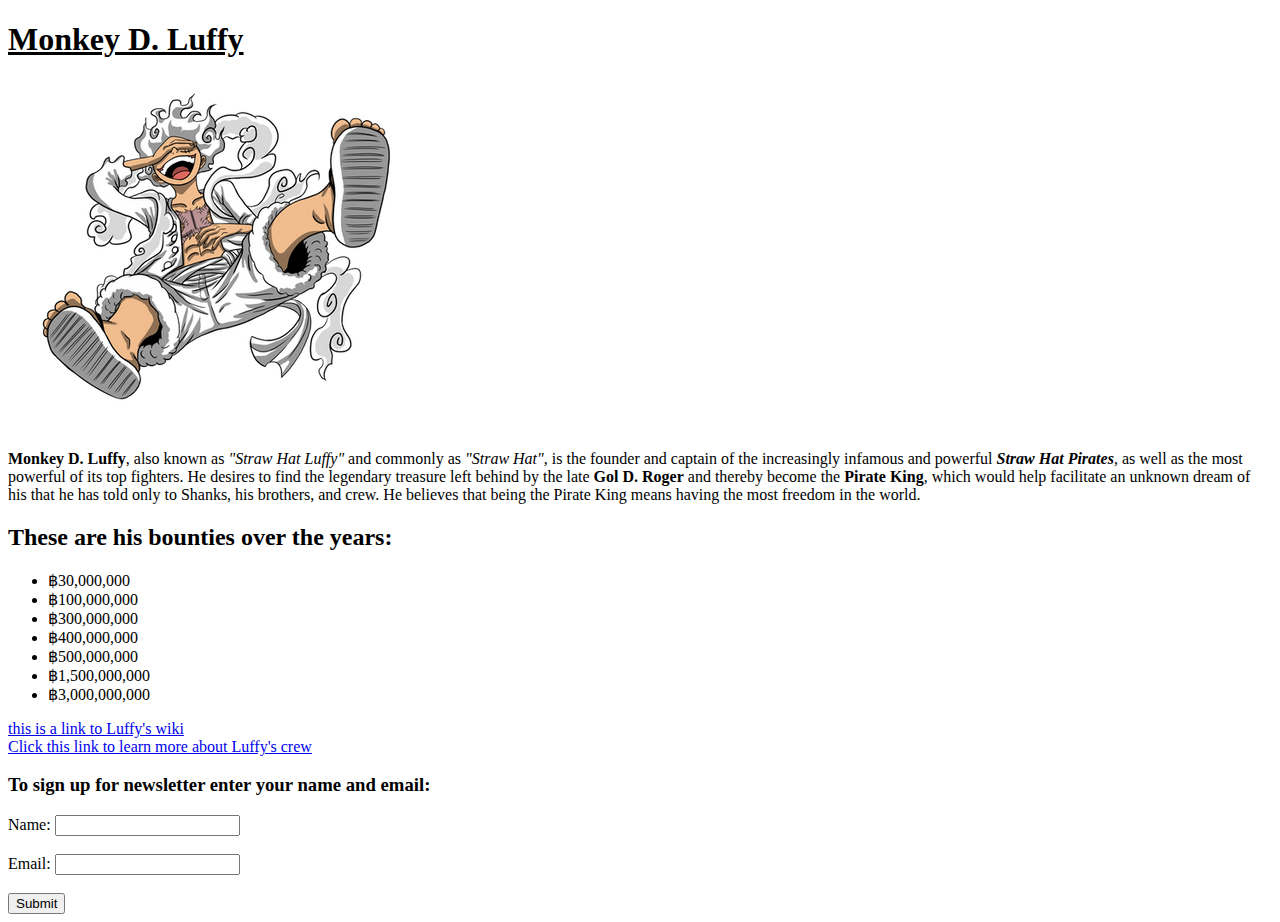
<file: webdev/hw1-dawa-sonam/index.html>
<!DOCTYPE html>
<html>
    <head>
       <title id="title">Luffy</title>
        <meta name="description" content="Monkey D. Luffy, also known as Straw Hat Luffy, is the captain of the Straw Hat Pirates and the most powerful fighter. He aims to become the Pirate King and find Gol D. Roger's legendary treasure.">
        <meta name="keywords" content="Monkey D. Luffy, Straw Hat Luffy, Straw Hat Pirates, Pirate King, Gol D. Roger">
        <meta name="Oda" content="Dawa Sonam">
    </head>
    <body>
        <h1> <u>Monkey D. Luffy</u></h1>
        <img src="luffy.png">
        <p>
            <b>Monkey D. Luffy</b>, also known as <i>"Straw Hat Luffy"</i> and commonly as <i>"Straw Hat"</i>, is the founder and captain of the
            increasingly infamous and powerful <b><i>Straw Hat Pirates</i></b>, as well as the most powerful of its top fighters. He
            desires to find the legendary treasure left behind by the late <b>Gol D. Roger</b> and thereby become the <b>Pirate King</b>,
            which would help facilitate an unknown dream of his that he has told only to Shanks, his brothers, and crew. He
            believes that being the Pirate King means having the most freedom in the world.
        </p>
        <h2>These are his bounties over the years:</h2>
        <ul> <li>฿30,000,000<li>฿100,000,000</li></li><li>฿300,000,000
        <li>฿400,000,000</li><li>฿500,000,000
        <li>฿1,500,000,000</li><li>฿3,000,000,000</li>
        </li>
        </li></ul>
        <a href="https://onepiece.fandom.com/wiki/Monkey_D._Luffy"> this is a link to Luffy's wiki <br></a>
        <a href = "./about.html">Click this link to learn more about Luffy's crew </a>

        <form>
            <h3>To sign up for newsletter enter your name and email:</h3>
            <label for="name">Name:</label>
            <input type="text" id="name" required><br><br>
        
            <label for="email">Email:</label>
            <input type="email" id="email" required><br><br>
        
            <input type="submit" value="Submit">
        </form>
    </body>
</html>
</file>
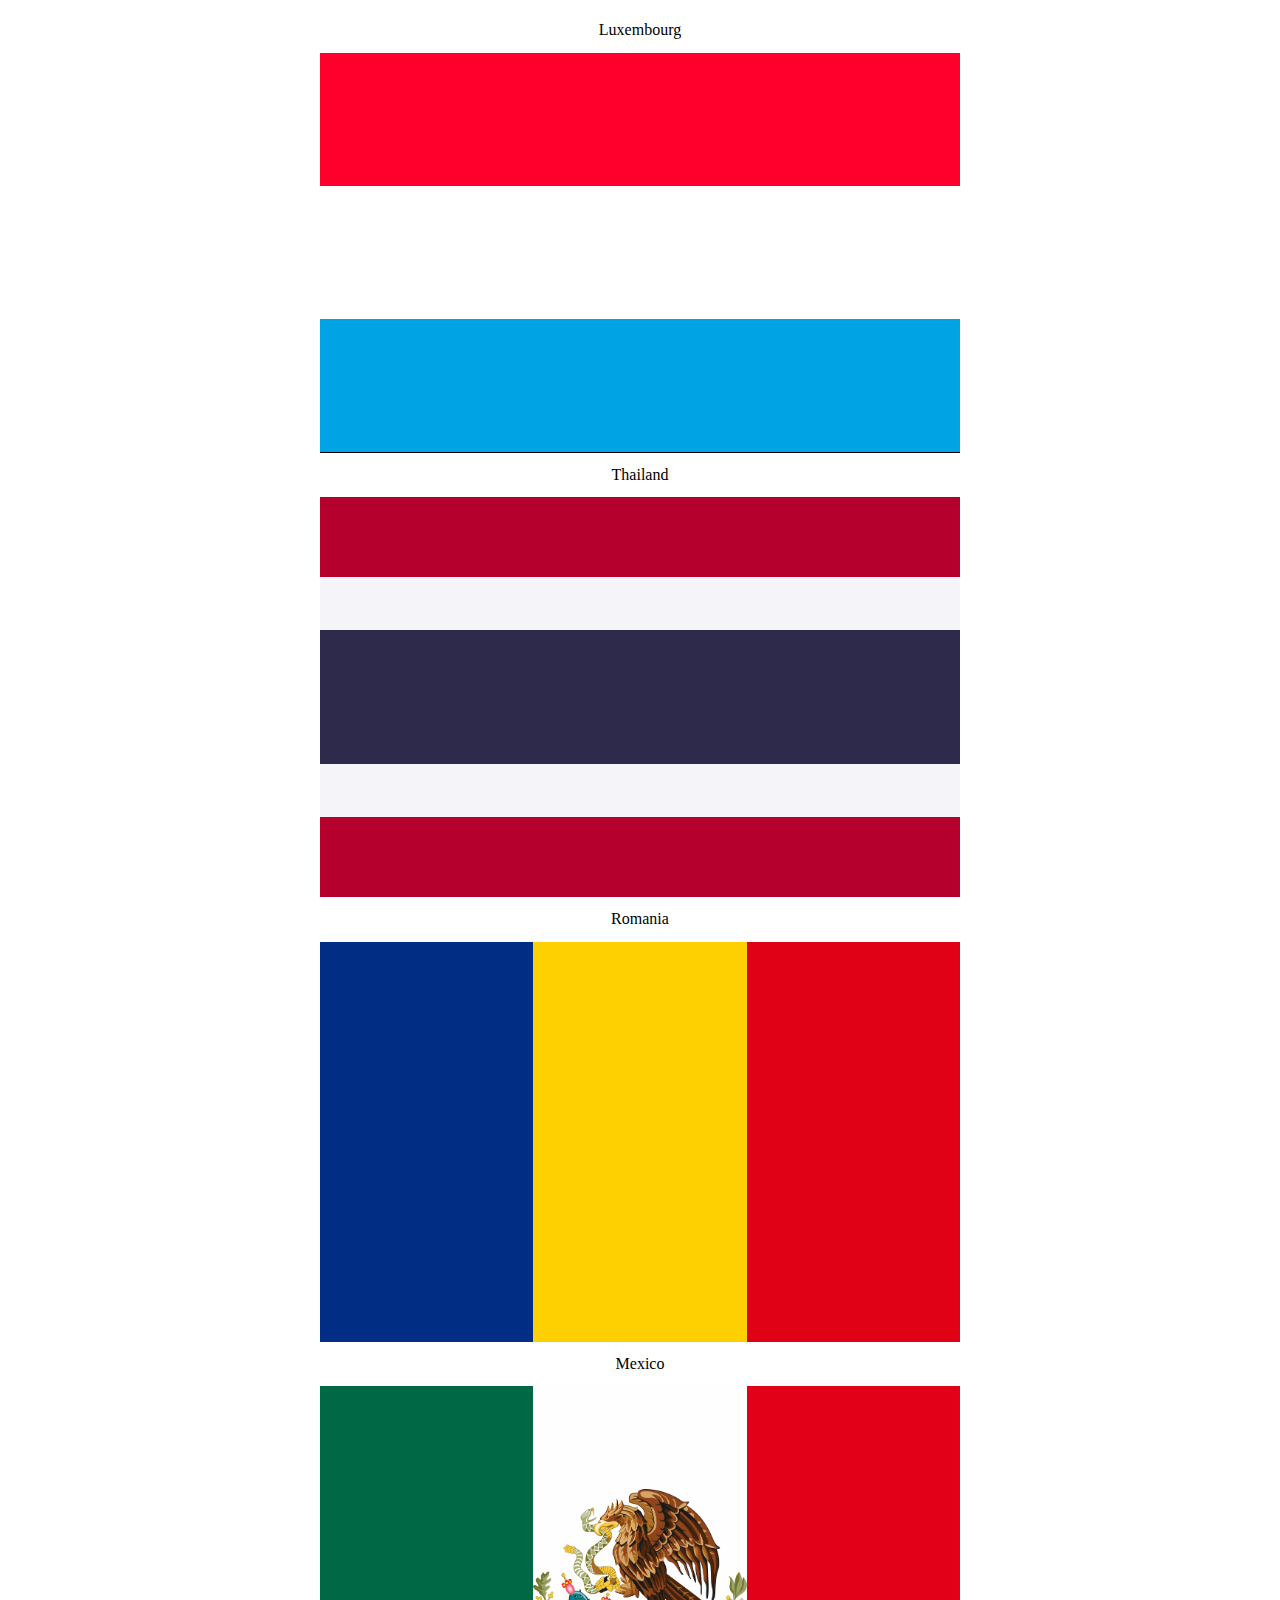
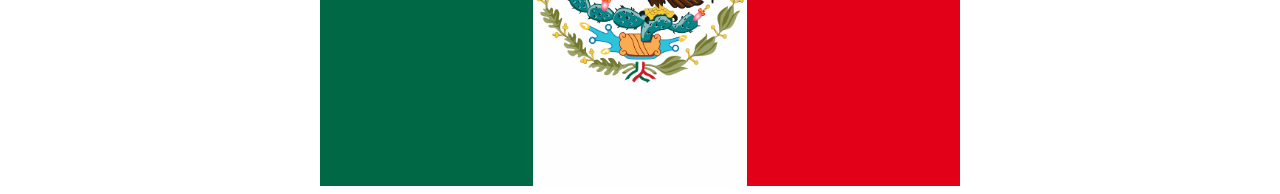
<file: webdev/hw2-dawa-sonam/index.html>
<!DOCTYPE html>
<html>

<head>
  <title>Homework 2</title>
  <link rel="stylesheet" href="styles.css">
</head>

<body>
  <div class="flags">
    <h2>Luxembourg</h2>
    <div class="flag">
      <div class="red threevert"></div>
      <div class="red threevert" id="white"></div>
      <div class="light-blue threevert"></div>
    </div>

    <h2>Thailand</h2>
    <div class="thailand-flag">
      <div class="thailand-red"></div>
      <div class="thailand-white"></div>
      <div class="thailand-blue"></div>
      <div class="thailand-white"></div>
      <div class="thailand-red"></div>
    </div>

    <h2>Romania</h2>
    <div class="flag romania">
      <div class="romania-blue threevert-100"></div>
      <div class="romania-yellow threevert-100"></div>
      <div class="romania-red threevert-100"></div>
    </div>

    <h2>Mexico</h2>
    <div class="flag flag-flex">
      <div class="mexico-green threevert-100"></div>
      <div style="display:flex; align-items:center; justify-content: center;" class="mexico-white threevert-100">
        <!-- Add Image -->
        <img style="width:100%;" src="./eagle.png" alt="Mexican eagle" />
      </div>
      <div class="mexico-red threevert-100"></div>
    </div>
  </div>
</body>

</html>
</file>
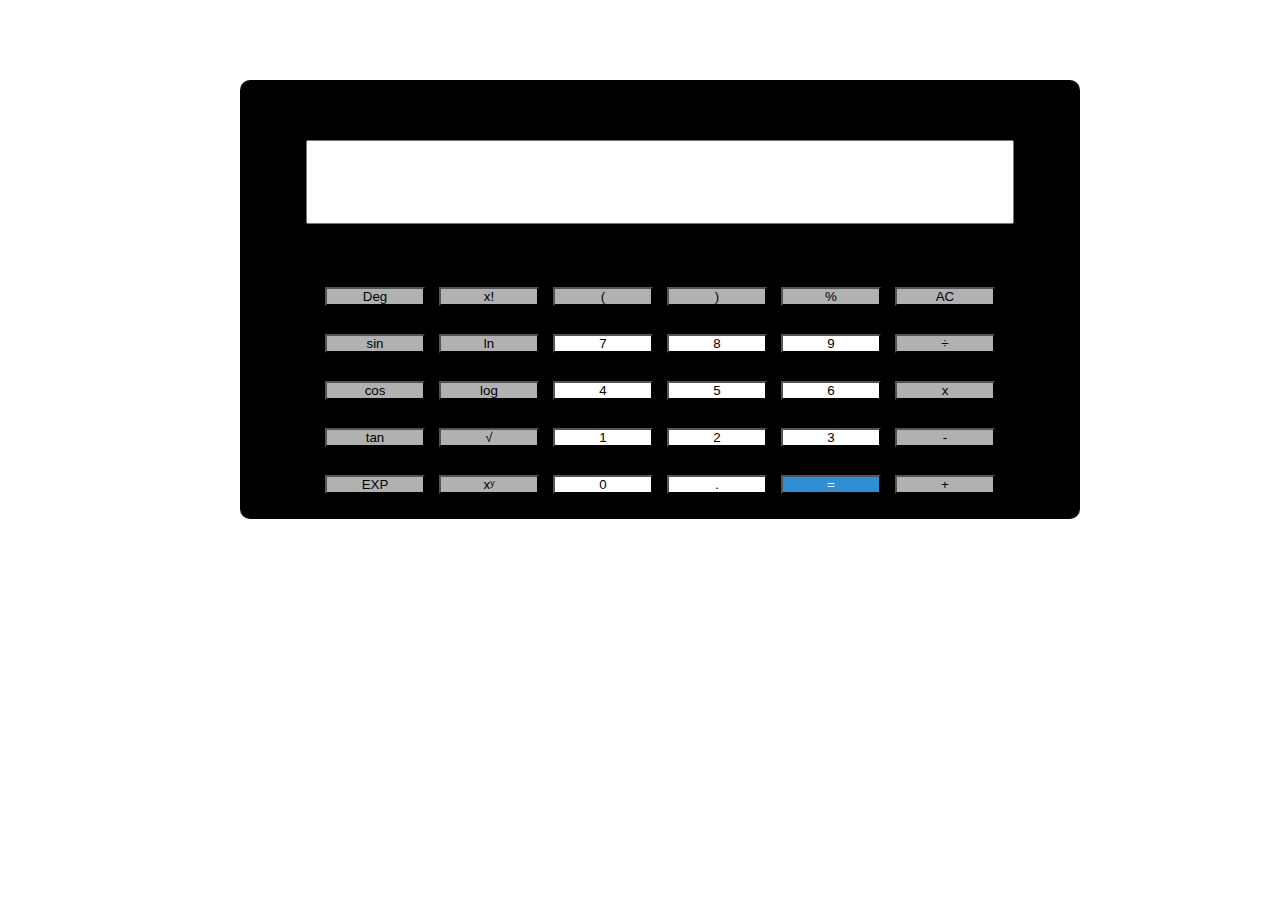
<file: webdev/hw3-dawa-sonam/index.html>
<!DOCTYPE html>
<html lang="en">
<head>
    <meta charset="UTF-8">
    <meta name="viewport" content="width=device-width, initial-scale=1.0">
    <title>Calculator</title>
    <link href="https://cdn.jsdelivr.net/npm/bootstrap@5.3.0/dist/css/bootstrap.min.css" rel="stylesheet"
        integrity="sha384-9ndCyUaIbzAi2FUVXJi0CjmCapSmO7SnpJef0486qhLnuZ2cdeRhO02iuK6FUUVM" crossorigin="anonymous">
    <link rel="stylesheet" href="style.css">
</head>
<body>

    <div class="container">
        <div class="row">
            <div class="col-md-12">
                <form actions="#" name="calculator" class="main">
                    <input type="text" class="display from-control" name="display" id="display"><br><br>

                    <input type="button" class="btn btn-primary btn-grey" value="Deg">
                    <input type="button" class="btn btn-primary btn-grey" value="x!" onclick="factorial()">
                    <input type="button" class="btn btn-primary btn-grey" value="(">
                    <input type="button" class="btn btn-primary btn-grey" value=")">
                    <input type="button" class="btn btn-primary btn-grey" value="%">
                    <input type="button" class="btn btn-primary btn-grey" value="AC"><br><br>
                    <input type="button" class="btn btn-primary btn-grey" value="sin" onclick="sin()">
                    <input type="button" class="btn btn-primary btn-grey" value="ln" onclick="ln()">
                    <input type="button" class="btn btn-primary btn-white" value="7">
                    <input type="button" class="btn btn-primary btn-white" value="8">
                    <input type="button" class="btn btn-primary btn-white" value="9">
                    <input type="button" class="btn btn-primary btn-grey" value="÷"><br><br>
                    <input type="button" class="btn btn-primary btn-grey" value="cos" onclick="cos()">
                    <input type="button" class="btn btn-primary btn-grey" value="log" onclick="log()">
                    <input type="button" class="btn btn-primary btn-white" value="4">
                    <input type="button" class="btn btn-primary btn-white" value="5">
                    <input type="button" class="btn btn-primary btn-white" value="6">
                    <input type="button" class="btn btn-primary btn-grey" value="x"><br><br>
                    <input type="button" class="btn btn-primary btn-grey" value="tan" onclick="tan()">
                    <input type="button" class="btn btn-primary btn-grey" value="√" onclick="sqrt()">
                    <input type="button" class="btn btn-primary btn-white" value="1">
                    <input type="button" class="btn btn-primary btn-white" value="2">
                    <input type="button" class="btn btn-primary btn-white" value="3">
                    <input type="button" class="btn btn-primary btn-grey" value="-"><br><br>
                    <input type="button" class="btn btn-primary btn-grey" value="EXP" onclick="exp()">
                    <input type="button" class="btn btn-primary btn-grey" value="xʸ" onclick="power()">
                    <input type="button" class="btn btn-primary btn-white" value="0">
                    <input type="button" class="btn btn-primary btn-white" value=".">
                    <input type="button" class="btn btn-primary btn-equal" value="=">
                    <input type="button" class="btn btn-primary btn-grey" value="+">







                </form>
            </div>

        </div>
    </div>
    















    <script src="custom.js"></script>
    <script src="https://cdn.jsdelivr.net/npm/bootstrap@5.3.0/dist/js/bootstrap.bundle.min.js"
        integrity="sha384-geWF76RCwLtnZ8qwWowPQNguL3RmwHVBC9FhGdlKrxdiJJigb/j/68SIy3Te4Bkz"
        crossorigin="anonymous"></script>

</body>
</html>
</file>
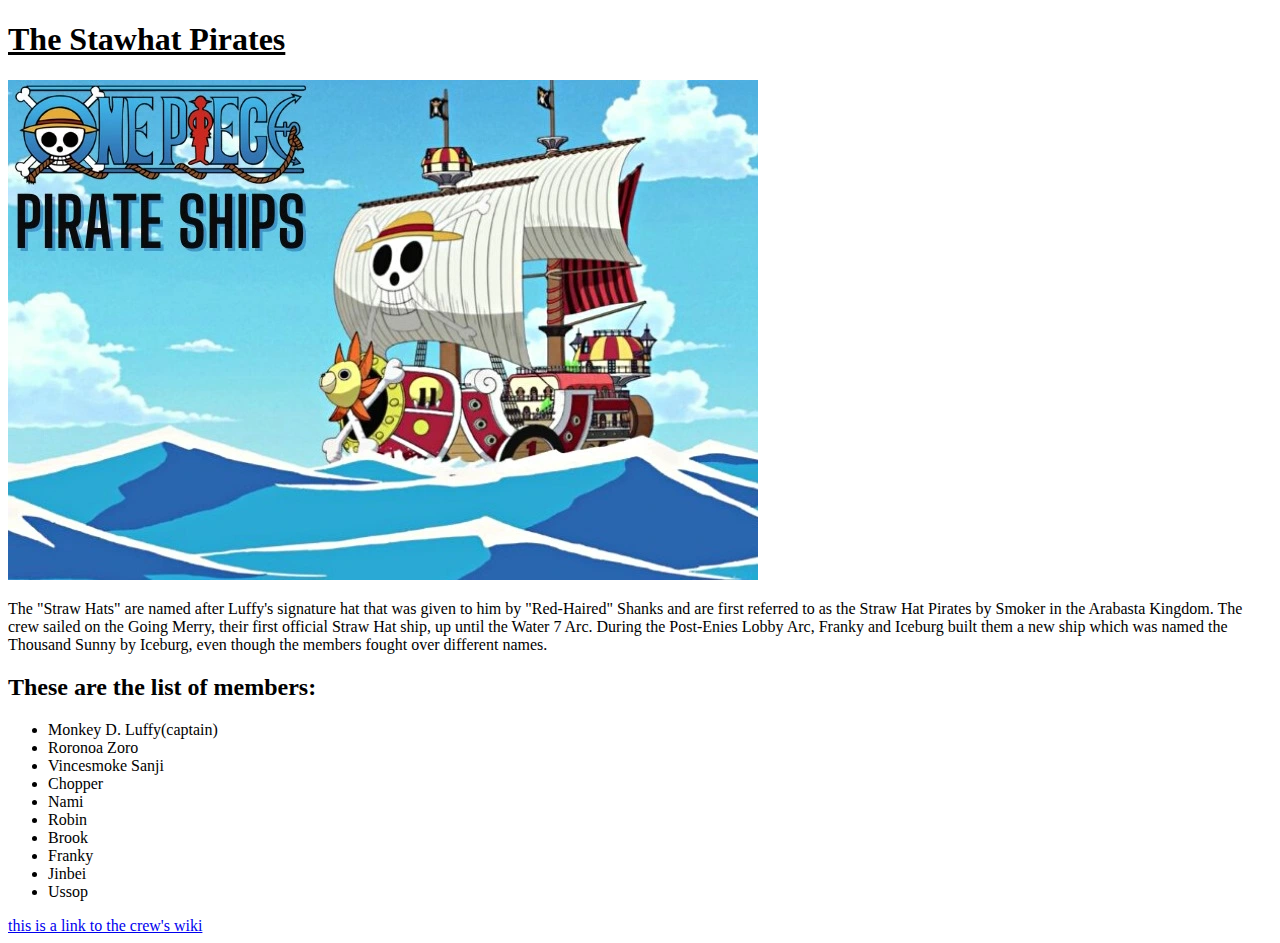
<file: webdev/hw1-dawa-sonam/about.html>
<!DOCTYPE html>
<html>

<head>
    <title id="title">Strawhat Pirates</title>
</head>

<body>
    <h1> <u>The Stawhat Pirates</u></h1>
    <img src="ships.png">
    <p>
    The "Straw Hats" are named after Luffy's signature hat that was given to him by "Red-Haired" Shanks and are first
    referred to as the Straw Hat Pirates by Smoker in the Arabasta Kingdom. The crew sailed on the Going Merry,
    their first official Straw Hat ship, up until the Water 7 Arc. During the Post-Enies Lobby Arc, Franky and Iceburg built
    them a new ship which was named the Thousand Sunny by Iceburg, even though the members fought over different names.
    </p>
    <h2>These are the list of members:</h2>
    <ul>
        <li>Monkey D. Luffy(captain)
        <li>Roronoa Zoro</li>
        </li>
        <li>Vincesmoke Sanji
        <li>Chopper</li>
        <li>Nami
        <li>Robin</li>
        <li>Brook</li><li>Franky</li><li>Jinbei</li><li>Ussop
        </li>
        </li>
        </li>
    </ul>
    <a href="https://onepiece.fandom.com/wiki/Straw_Hat_Pirates"> this is a link to the crew's wiki</a>


</body>

</html>
</file>
<file: webdev/hw2-dawa-sonam/styles.css>
/* BEGIN SETUP */
#intro {
  color: black;
  text-align: center;
  margin: 50px;
}

.flags {
  display: flex;
  flex-direction: column;
  align-items: center;
}

h2 {
  font-size: medium;
  font-weight: 200;
}

/* END SETUP */

/* Flag Styles */
.flag {
  height: 400px;
  width: 640px;
  background-color: black;
}

#white {
  background-color: #FFF;
}

.light-blue {
  background-color: #00A4E4;
}

.red {
  background-color: #FF002D;
}

.threevert {
  height: 33.33%;
}

.threevert-100 {
  height: 100%;
  width: 100%;
}

.thailand-flag {
  height: 400px;
  width: 640px;
  background-color: black;
}

.thailand-red {
  height: 20%;
  background-color: #B5002D;
}

.thailand-blue {
  height: 33.33%;
  background-color: #2E2A4C;
}

.thailand-white {
  height: 13.33%;
  width: 100%;
  background-color: #F5F5F9;
}

.romania,
.flag-flex {
  display: flex;
  flex-direction: row;
}

.romania-blue {
  background-color: #012D84;
}

.romania-yellow {
  background-color: #FECF01;
}

.romania-red {
  background-color: #E10116;
}

.mexico-green {
  background-color: #006845;
}

.mexico-white {
  background-color: #FFFEFE;
}

.mexico-red {
  background-color: #E10018;
}

/* Hover Styles */
h2:hover {
  color: #4B6E56;
  font-size: 200%;
}
</file>
<file: webdev/hw3-dawa-sonam/style.css>
*{
    margin: 40px;;
    padding:0;
}

.main{
    background-color: black;
    height: auto;
    width: 800px;
    padding: 20px;
    border-radius: 10px;
    text-align: center;
}
.btn {
    width: 100px;
    margin: 5px;
    /* Adjust the width as per your preference */
}

.display {
    width: 88%;
    height: 80px;
    /* Adjust the height as per your preference */
    font-size: 24px;
    /* Adjust the font size as per your preference */
}

.btn-equal {
    background-color: #2e8fd4;
    color: white;
}

.btn-grey {
    background-color: rgb(177, 177, 177);
        color: black;

}

.btn-white {
    background-color: white;
    color: black;

}
</file>
